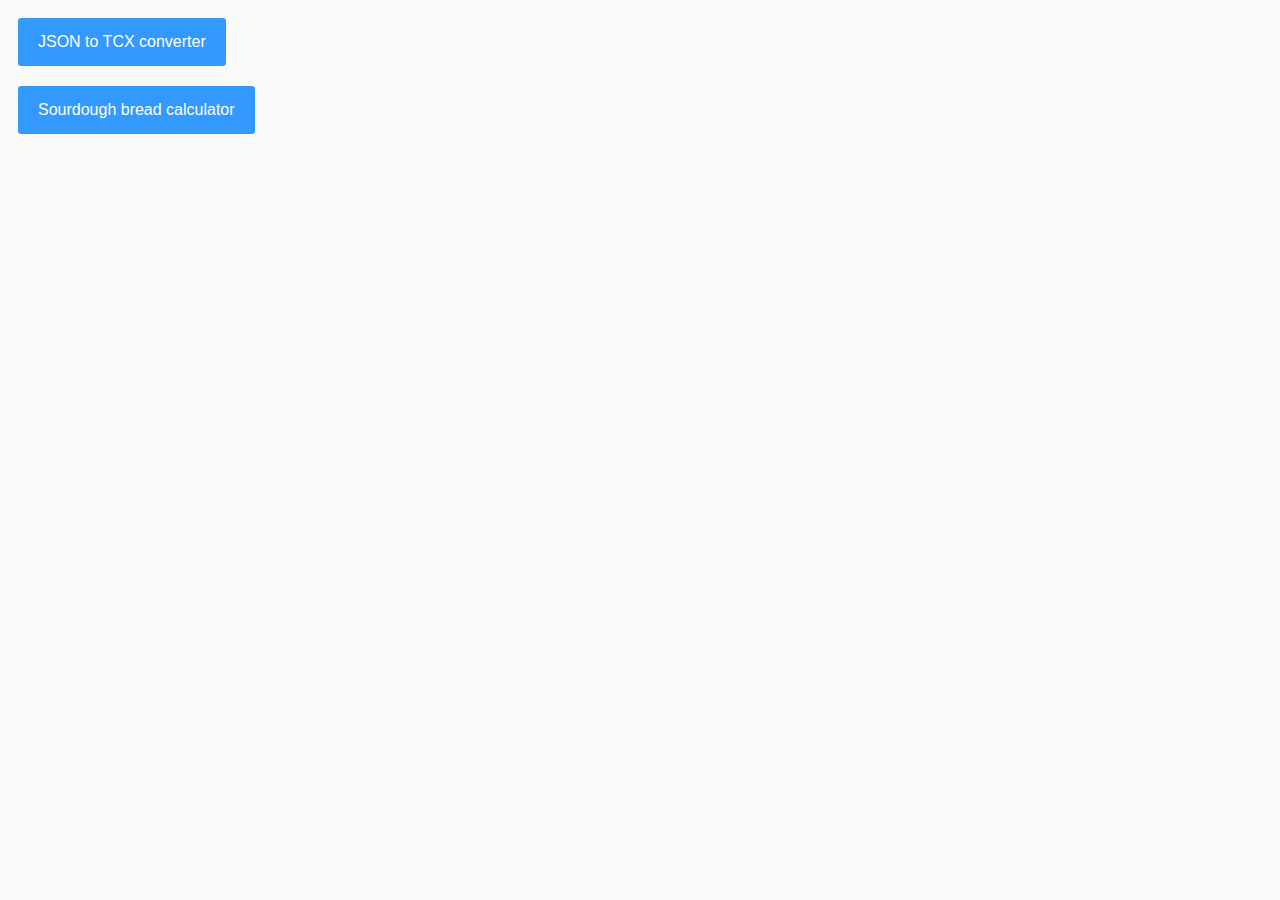
<file: index.html>
<html>
<head>
<link rel="stylesheet" href="style.css">
<meta name="viewport" content="width=device-width, initial-scale=1">
</head>
<body>
<button onclick="document.location='json2tcx/index.html'">JSON to TCX converter</button>
<br>
<button onclick="document.location='bread-calculator/index.html'">Sourdough bread calculator</button>
</body>
</html>
</file>
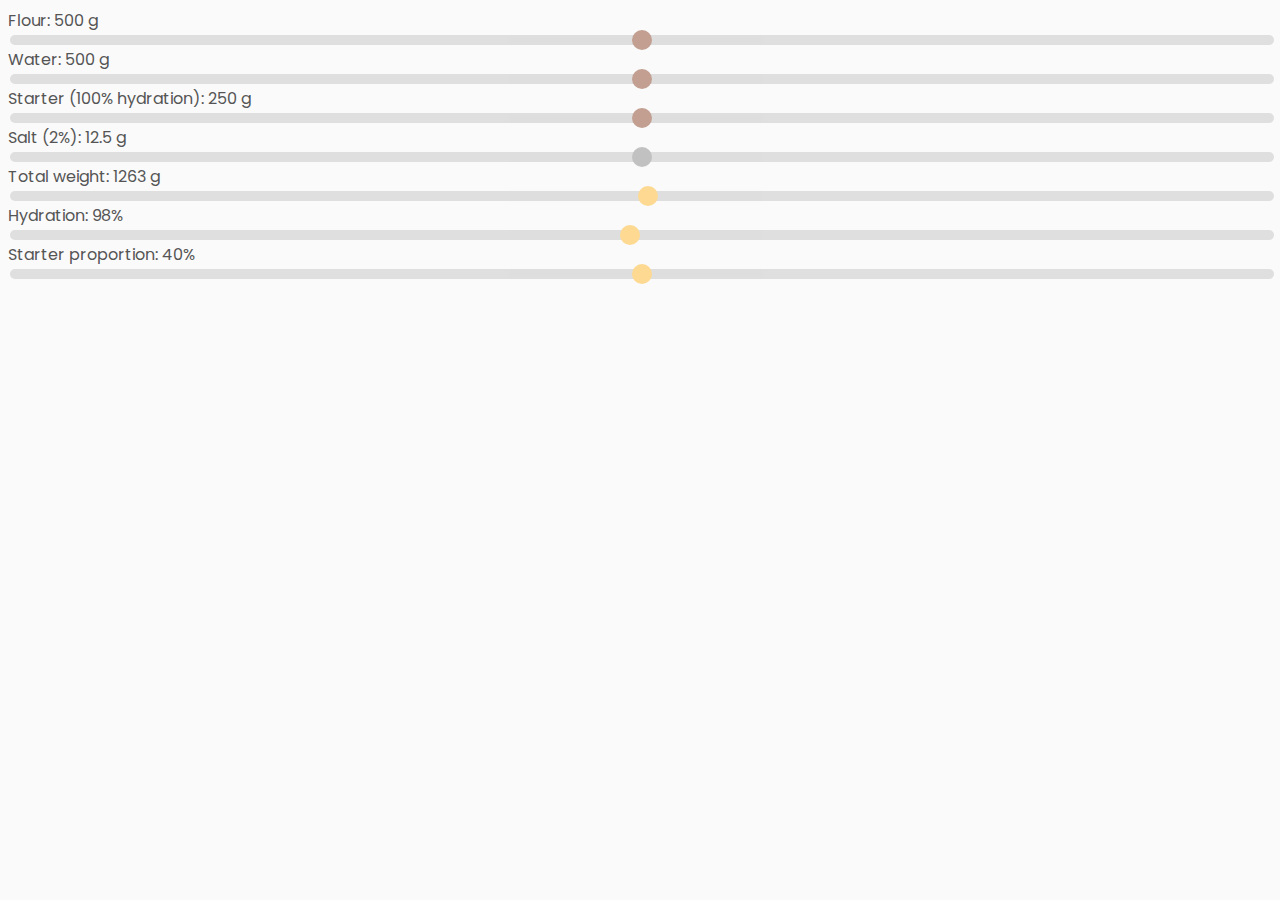
<file: bread-calculator/index.html>
<html>
<head>
<link rel="stylesheet" href="../style.css">
<link rel="stylesheet" href="style.css">
<meta name="viewport" content="width=device-width, initial-scale=1">
</head>
<body>

<script src="script.js"></script>

<form id="calculator" onload="getCookies()">
Flour: <span id="flour_amount">500 g</span> <input type="range" class="slider" name="flour" oninput="recalculate()" min=0 max=1000>

<br>
Water: <span id="water_amount">500 g</span>
<input type="range" class="slider" name="water" oninput="recalculate()" min=0 max=1000>

<br>
Starter (100% hydration): <span id="starter_amount">250 g</span>
<input type="range" class="slider" name="starter" oninput="recalculate()" min=0 max=500>

<br>
Salt (2%): <span id="salt_amount">12.5 g</span>
<input type="range" class="slider" name="salt" oninput="recalculate()" min=0 max=25 disabled="true" step=0.1>

<br>
Total weight: <span id="total_amount">1250 g</span>
<input type="range" class="slider res" name="total" id="total" oninput="recalculateIngredients()" min=0 max=2500>

<br>
Hydration: <span id="hydration_value">100%</span>
<input type="range" class="slider res" name="hydration" id="hydration" oninput="recalculateIngredients()" min=0 max=200>

<br>
Starter proportion: <span id="starter_proportion_value">40%</span>
<input type="range" class="slider res" name="starter_proportion" id="starter_proportion" oninput="recalculateIngredients()" min=0 max=80>

<!-- Starter hydration <span id="starter_hydration_value">100%</span>
<input type="range" class="slider" name="starter_hydration" id="starter_hydration" oninput="recalculateIngredients();recalculate_" min=0 max=200> -->

</form>

</body>
</html>
</file>
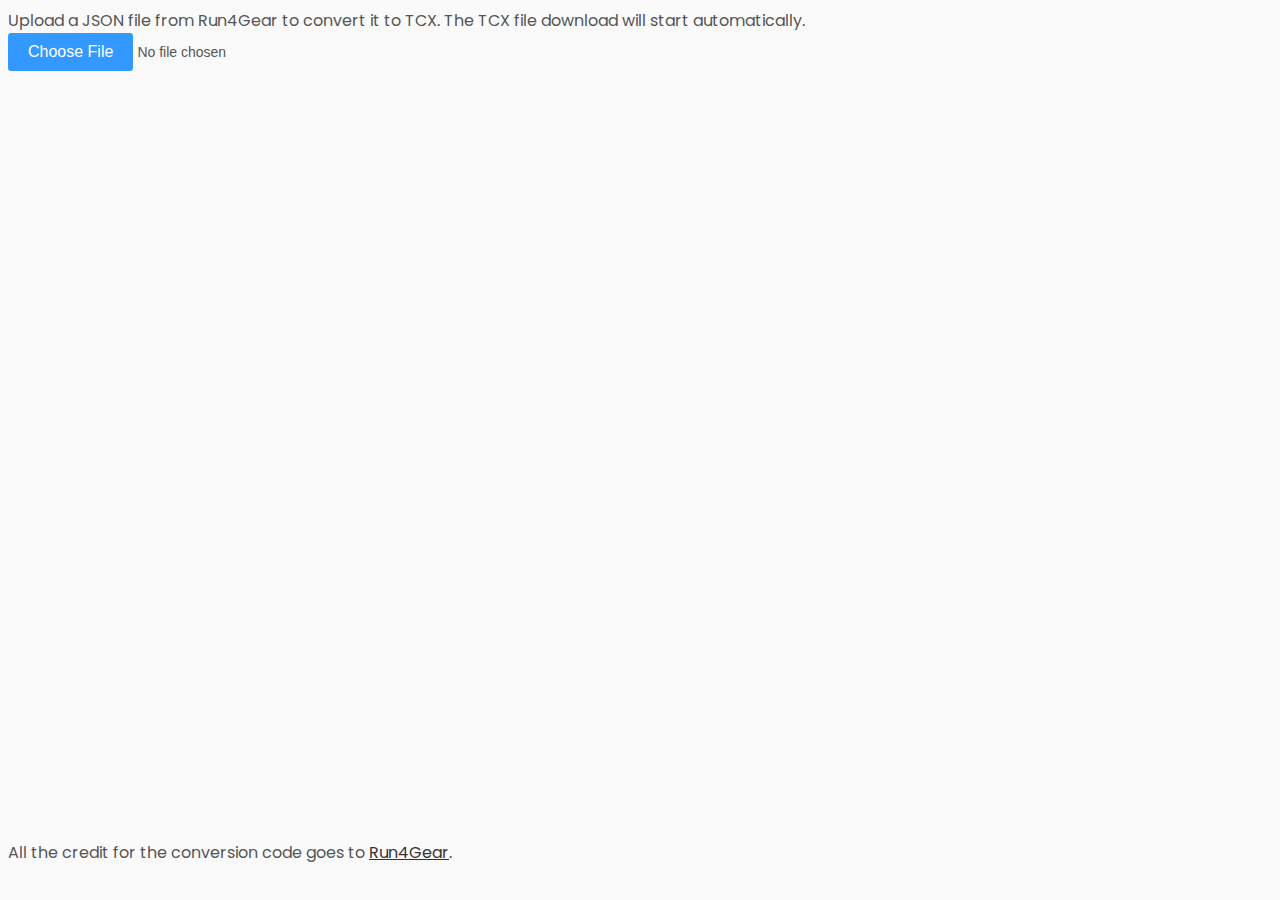
<file: json2tcx/index.html>
<html>
<head>
<link rel="stylesheet" href="../style.css">
<link rel="stylesheet" href="style.css">
<meta name="viewport" content="width=device-width, initial-scale=1">
</head>
<body>
Upload a JSON file from Run4Gear to convert it to TCX. The TCX file download will start automatically.
<br>
<input class="custom-file-input" type="file" id="file-selector" accept=".json">
<div id="error" style="color:red">

</div>
<div id="success" style="color:green">

</div>
<div id="footer">
All the credit for the conversion code goes to <a href="https://twitter.com/run4gear">Run4Gear</a>.
</div>
<script src="script.js"></script>

</body>
</html>
</file>
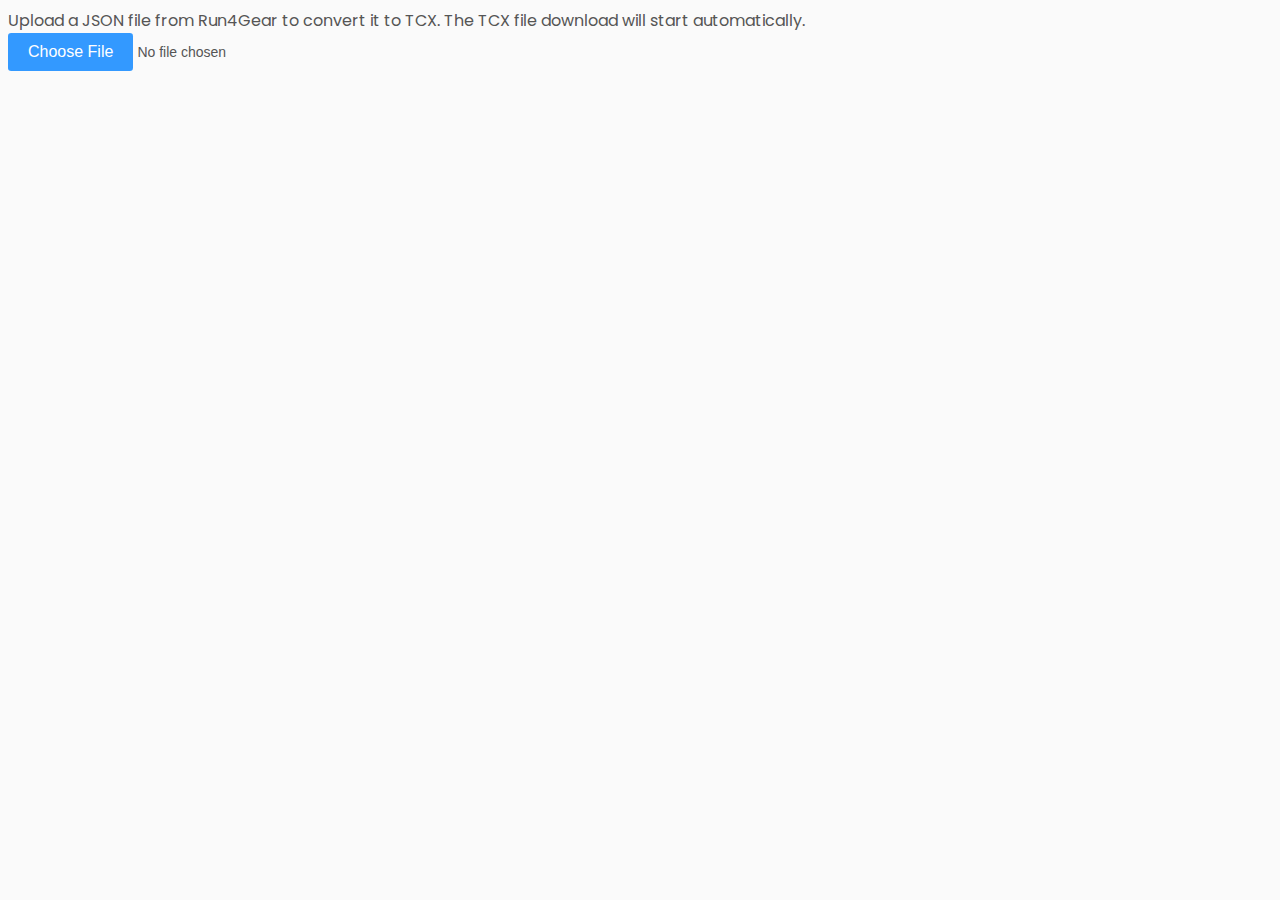
<file: json2tcx.html>
<html>
<head>
<link rel="stylesheet" href="style.css">
<script src="script.js"></script>
</head>
<body>
Upload a JSON file from Run4Gear to convert it to TCX. The TCX file download will start automatically.
<br>
<input type="file" id="file-selector" accept=".json">
<div id="error" style="color:red">

</div>
<div id="success" style="color:green">

</div>
</body>
</html>
</file>
<file: style.css>
@import url('https://fonts.googleapis.com/css2?family=Poppins&display=swap');

/* Light mode */
@media (prefers-color-scheme: light) {
    body {
        background-color: #fafafa;
        color: #555;
    }
    a {
        color:#333;
    }
    a:hover {
        color: #000;
    }
}

/* Dark mode */
@media (prefers-color-scheme: dark) {
    body {
        background-color: #212529;
        color: #b8bcc1;
    }
    a {
        color: #ebeef1;
    }
    a:hover {
        color: #fff;
    }
}

body {
   font-family:"Poppins",sans-serif;
}

button {
  background-color: #3399ff; /* Blue */
  border: none;
  color: white;
  padding: 15px 20px;
  margin: 10px 10px;
  text-align: center;
  text-decoration: none;
  display: inline-block;
  font-size: 16px;
  border-radius: .2em;
  cursor: pointer; /* Cursor on hover */
}

button:hover {
  background-color: #0066cc;
}
input[type=file] {
font-size: 14px;
}

input[type=file]::file-selector-button {
  background-color: #3399ff; /* Blue */
  border: none;
  color: white;
  padding: 10px 20px;
  text-align: center;
  text-decoration: none;
  display: inline-block;
  font-size: 16px;
  border-radius: .2em;
  cursor: pointer; /* Cursor on hover */
}
input[type=file]:hover::file-selector-button {
  background-color: #0066cc;
}


input[type=file]::-webkit-file-upload-button {
  background-color: #3399ff; /* Blue */
  border: none;
  color: white;
  padding: 10px 20px;
  text-align: center;
  display: inline-block;
  font-size: 16px;
  border-radius: .2em;
  cursor: pointer; /* Cursor on hover */
}
input[type=file]:hover::-webkit-file-upload-button {
  background-color: #0066cc;
}
</file>
<file: bread-calculator/style.css>
@import url('https://fonts.googleapis.com/css2?family=Poppins&display=swap');

body {
   font-family:"Poppins",sans-serif;
}

form {
  width: 100%; /* Width of the outside container */
}

/* The slider itself */
.slider {
  -webkit-appearance: none;  /* Override default CSS styles */
  appearance: none;
  width: 100%; /* Full-width */
  height: 10px; /* Specified height */
  background: #d3d3d3; /* Grey background */
  outline: none; /* Remove outline */
  opacity: 0.7; /* Set transparency (for mouse-over effects on hover) */
  -webkit-transition: .2s; /* 0.2 seconds transition on hover */
  transition: opacity .2s;
  border-radius: 5px; 
}

/* Mouse-over effects */
.slider:hover {
  opacity: 1; /* Fully shown on mouse-over */
    
}

/* The slider handle (use -webkit- (Chrome, Opera, Safari, Edge) and -moz- (Firefox) to override default look) */ 
.slider::-webkit-slider-thumb {
  -webkit-appearance: none; /* Override default look */
  appearance: none;
  width: 20px; /* Set a specific slider handle width */
  height: 20px; /* Slider handle height */
  background: #AB7964; /* Green background */
  cursor: pointer; /* Cursor on hover */
  border-radius: 50%; 
}

.slider::-moz-range-thumb {
  width: 20px; /* Set a specific slider handle width */
  height: 20px; /* Slider handle height */
  background: #AB7964; /* Green background */
  cursor: pointer; /* Cursor on hover */
  border-radius: 50%; 
}

.res::-moz-range-thumb {
  background: #FFCC66; /* Green background */
}
.res::-webkit-slider-thumb {
  background: #FFCC66; /* Green background */
}

.slider:hover:disabled {
  opacity: 0.7; /* Set transparency (for mouse-over effects on hover) */
}

.slider:disabled::-moz-range-thumb {
  background: #AAAAAA; /* Green background */
  cursor: not-allowed; /* Cursor on hover */
}
.slider:disabled::-webkit-slider-thumb {
  background: #AAAAAA; /* Green background */
  cursor: not-allowed; /* Cursor on hover */
}
</file>
<file: json2tcx/style.css>
@import url('https://fonts.googleapis.com/css2?family=Poppins&display=swap');
body {
   font-family:"Poppins",sans-serif;
}

#footer {
   position:absolute;
   bottom:0;
   width:100%;
   height:60px;
}
</file>
